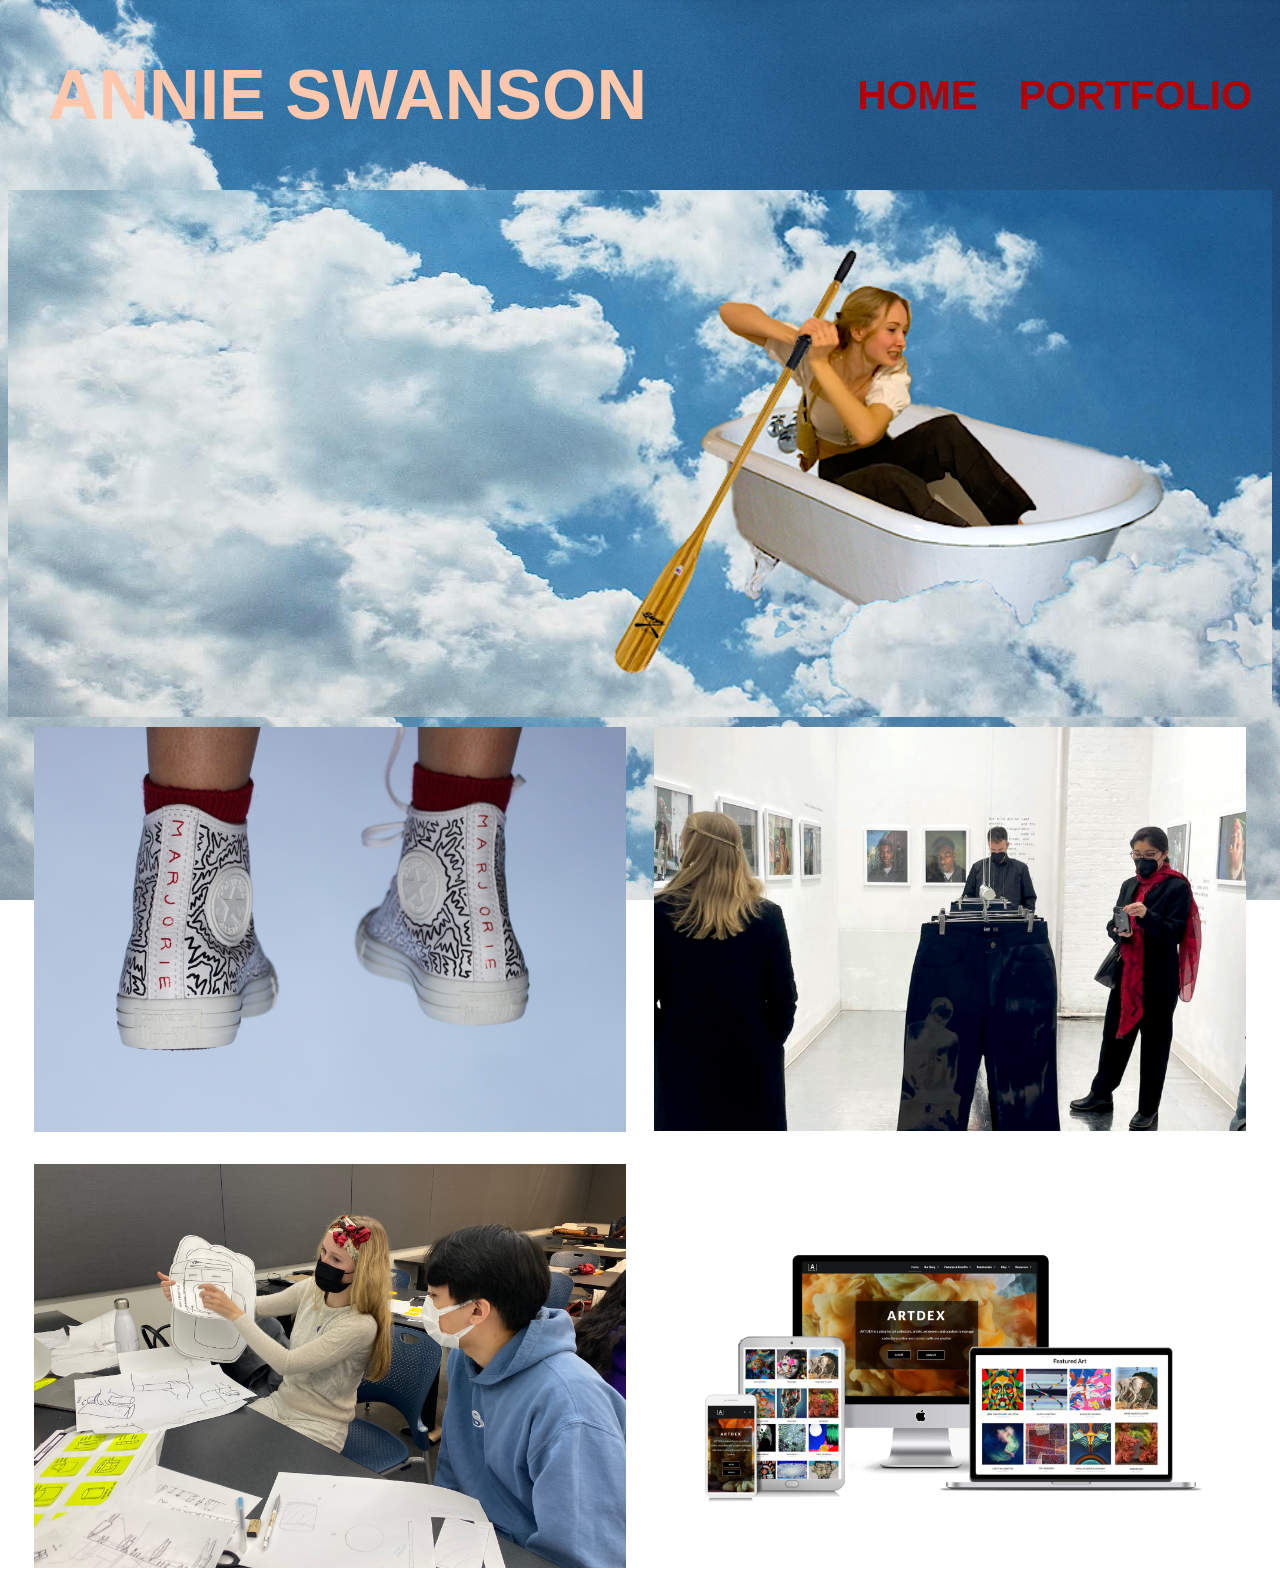
<file: index.html>
<!DOCTYPE html>
<html>
<head>
    
    <link rel="stylesheet" href="final-style.css">
   
    <meta name="viewport" content="width=device-width, initial-scale=1.0">

    <script src="final-script.js"></script>
    
    <style>
        
        @font-face {
           font-family:"DIN Next LT Pro";
        src: url("https://www.fontgoods.com/");}
        
        h1 {font-family:"DIN Next LT Pro", sans-serif;
            font-weight: 2000;
            font-size: 70px;
            line-height: 50px;}
        
        nav {font-family:"DIN Next LT Pro", sans-serif;
        }
        
    </style>
    </head>
 <body>
     
  
    <section>
       
       <h1>
        <ul>
            <li style="display:inline">ANNIE SWANSON</li>
            <nav>
                <li style="display:inline"> <a class="one" href="final-website.html">HOME</a></li>
                <li style="display:inline"> <a class="two" href="portfolio.html">PORTFOLIO</a></li>
            </nav>
        </ul>
       </h1>
        
    </section>
    
    <section>
     
   
    <img src="skybath2.png" alt="Skybath2" width=100%>
    
     
     
    </section>
     
     
     
    <section>
    
<div class="grid-container">
   
    <div class="grid-item">   
        <div class="fullwrap">
        <a target="_blank" href="https://www.banmasneakers.com/">
        <img src="banma.JPG" alt="Banma" width=100%>
        <div class="fullcap">Banma Sneakers creates custom sneakers personalized to each customer. A pair of Banma Sneakers synthesizes an individual’s interests and passions garnered from their detailed, online order form and showcases them on a sick pair of shoes. I am the founder and operator of Banma.<br>
            <div class="myButton">
            Banma
                </div>
        </div>
        </a> 
          </div>    
    </div>
        
    <div class="grid-item">
        <div class="fullwrap">
        <a target="_blank" href="https://headlinegallery.com/">
        <img src="headline.png" alt="Headline" width=100%>
        <div class="fullcap">Headline Gallery is a next-generation, nomadic art gallery operating in NYC. Headline works with artists, patrons, and communities to create projects and spaces that educate, spark introspection, and harness the power of art. I am the creative director of Headline. <br>
            <div class="myButton">
            Headline
                </div>
        </div>
        </a> 
          </div>   
    </div>
    
    <div class="grid-item">
        <div class="fullwrap">
        <a target="_blank" href=design.html>
        <img src="product-design.jpeg" alt="Product Design" width=100%>
        <div class="fullcap">I have recently found a passion for product design. In a human-centered product design studio at NYU’s School of Engineering, I went through the design process while creating products such as a coffee cup, condiment containers, armchairs, and sustainable utensils. I find joy in the process and and I am excited to learn more. <br>
            <div class="myButton">
            Portfolio
                </div>
        </div>
        </a> 
          </div>   
    </div>
    
    <div class="grid-item">
        <div class="fullwrap">
        <a target="_blank" href="https://www.artdex.com/">
        <img src="artdex.png" alt="Artdex" width=100%>
        <div class="fullcap">ARTDEX is an online community for artists, art collectors, curators, and art lovers, to manage their art collections and connect. As an intern at ARTDEX, I created social media content and blog posts, established relationships with emerging artists, wrote artist profiles, provided customer support, and organized the 2021 Art Competition. <br>
            <div class="myButton">
            Artdex
                </div>
        </div>
        </a> 
          </div>   
    </div>
      
</div>
        
        
         
         
         
     
   </section>
     
     
     
     
     
     
     
     
     
     
     
     
     
    </body>
    

</html>
</file>
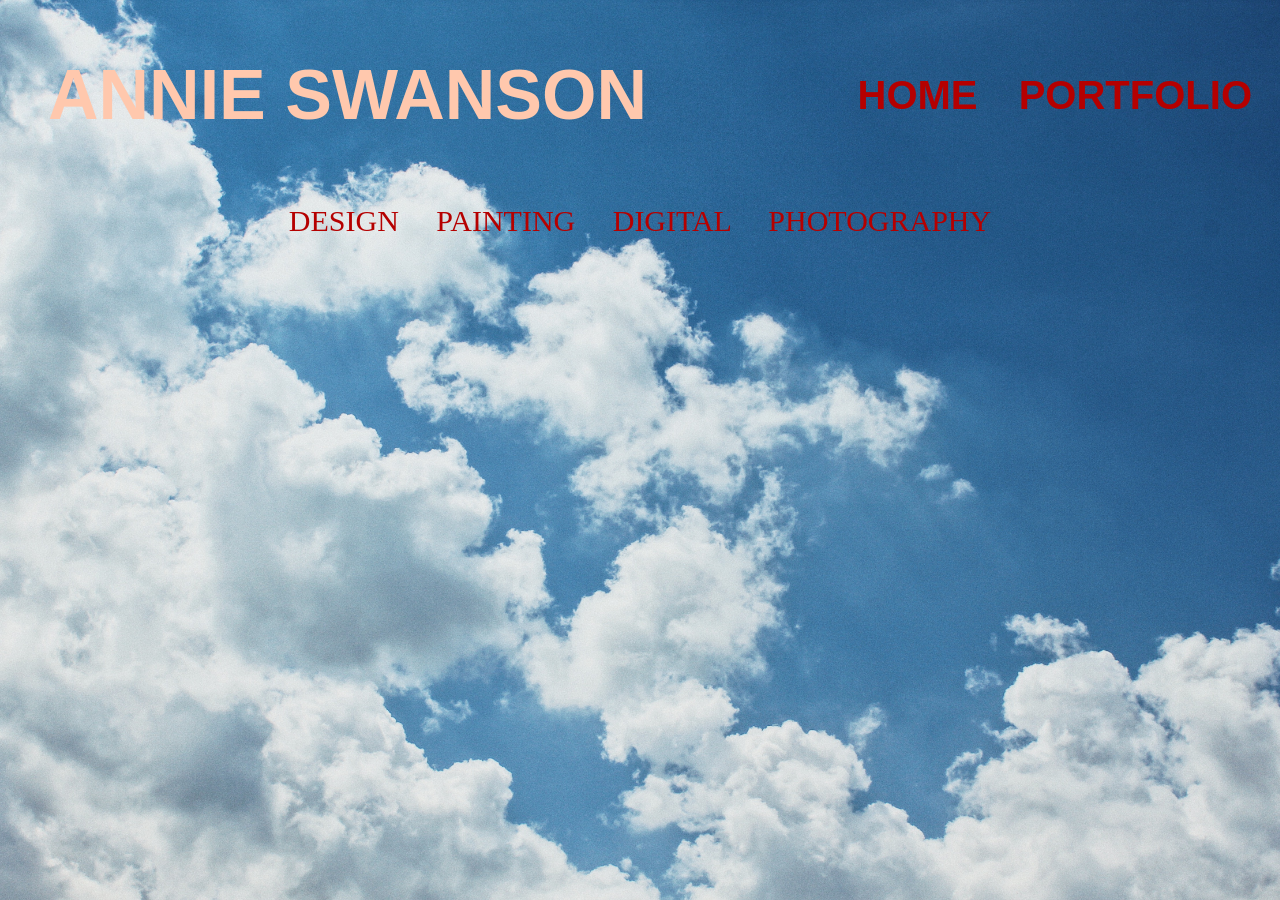
<file: design.html>
<!DOCTYPE html>
<html>
<head>
    
        <link rel="stylesheet" href="final-style.css">
    
        <meta name="viewport" content="width=device-width, initial-scale=1.0">
    
        <script src="final-script.js"></script>
    
    <style>
     <link rel="stylesheet" href="final-style.css">
        
        @font-face {
           font-family:"DIN Next LT Pro";
        src: url("https://www.fontgoods.com/");}
        
        h1 {font-family:"DIN Next LT Pro", sans-serif;
            font-weight: 2000;
            font-size: 70px;
            line-height: 50px;}
        
        nav {font-family:"DIN Next LT Pro", sans-serif;
        }
        
    </style>
    
    
    <section>
       
         <h1>
        <ul>
            <li style="display:inline">ANNIE SWANSON</li>
            <nav>
                 <li style="display:inline"> <a class="one" href="final-website.html">HOME</a></li>
                <li style="display:inline"> <a class="two" href="design.html">PORTFOLIO</a></li>
            </nav>
        </ul>
         </h1>
       
        
    </section>
    
    <section>

   <div class="subnav">
        <div class="center">
        
                <a class="seven" href="design.html">DESIGN</a>
                <a class="four" href="painting.html">PAINTING</a>
                 <a class="five" href="digital.html">DIGITAL</a>
                <a class="six" href="photography.html">PHOTOGRAPHY</a>
                
        
         </div>
        </div>
     
    </section>
</file>
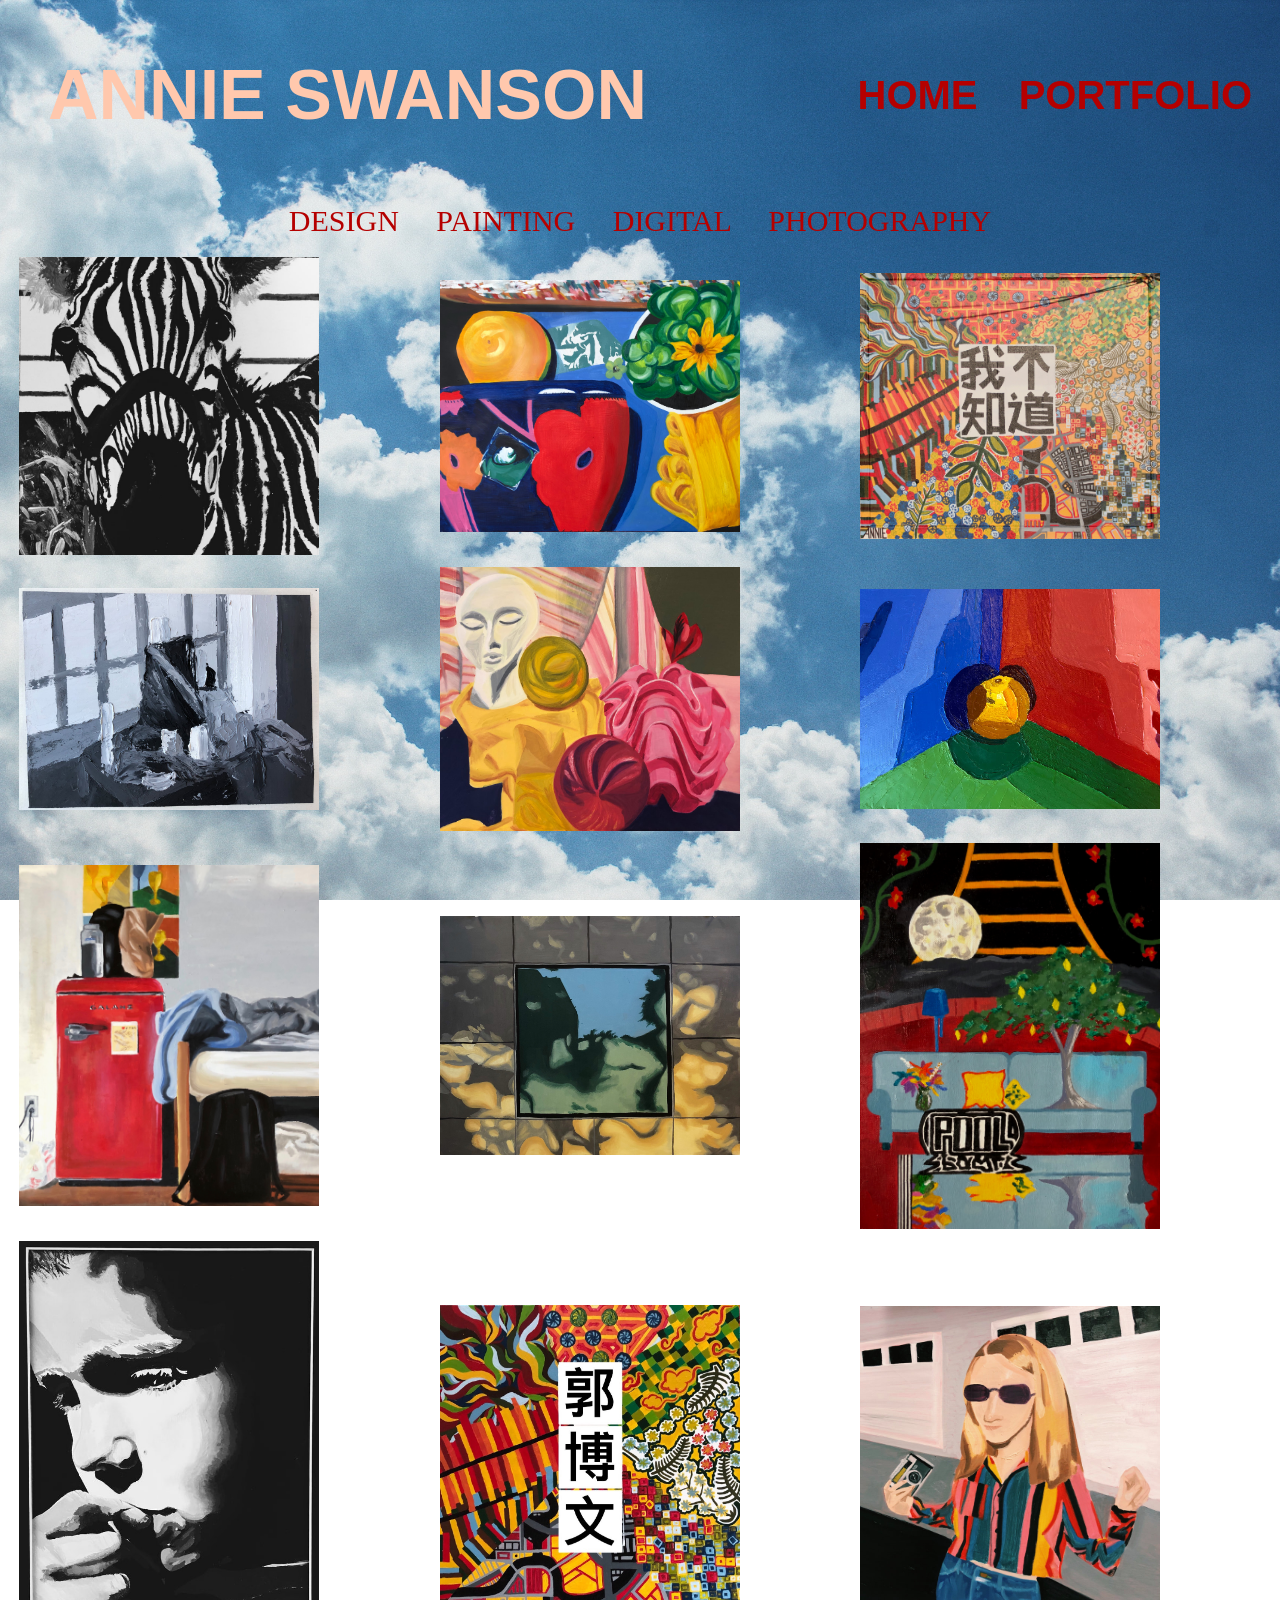
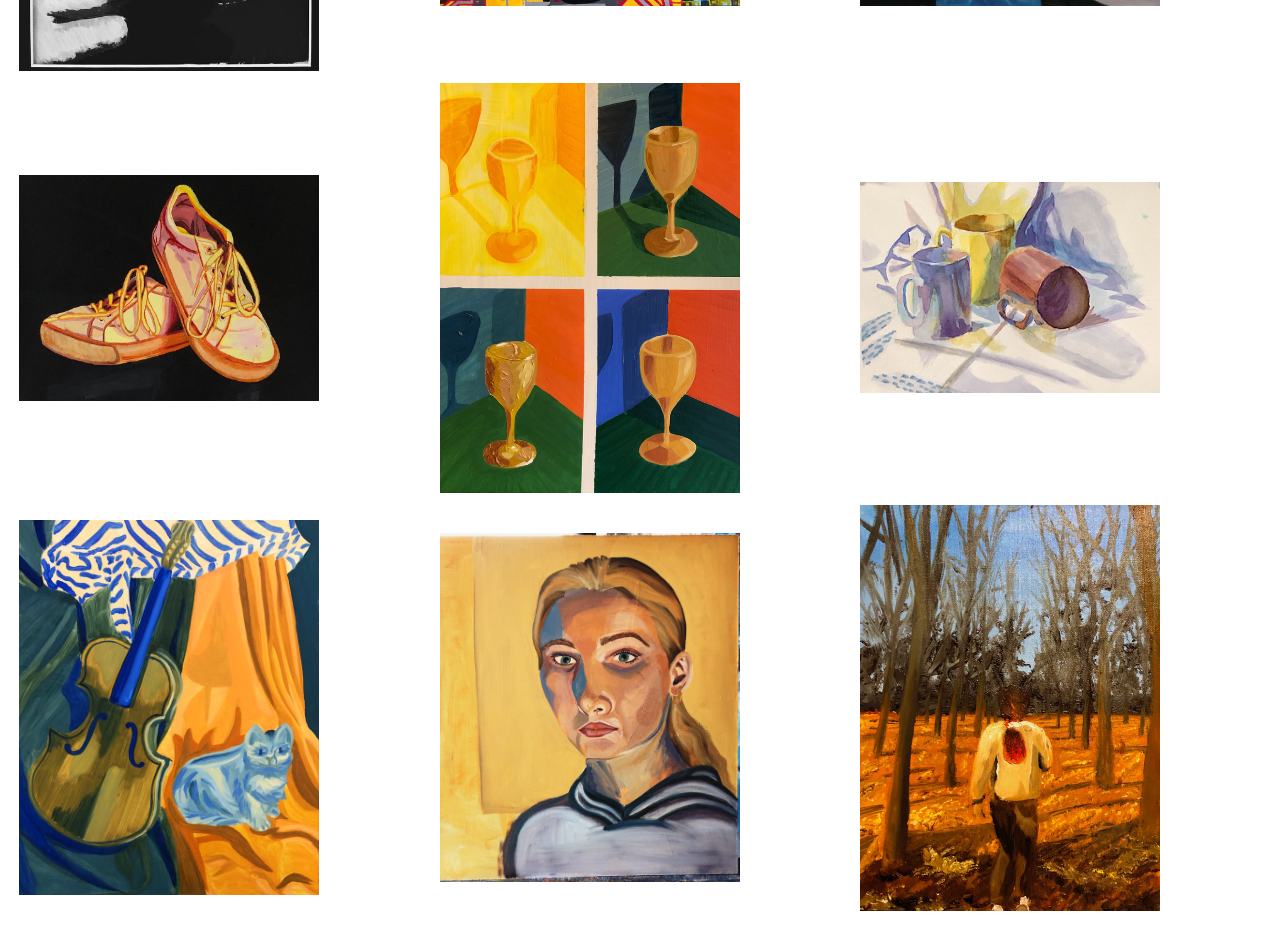
<file: painting.html>
<!DOCTYPE html>
<html>
<head>
    
        <link rel="stylesheet" href="final-style.css">
    
        <meta name="viewport" content="width=device-width, initial-scale=1.0">
    
        <script src="final-script.js"></script>
    
    <style>
     <link rel="stylesheet" href="final-style.css">
        
        @font-face {
           font-family:"DIN Next LT Pro";
        src: url("https://www.fontgoods.com/");}
        
        h1 {font-family:"DIN Next LT Pro", sans-serif;
            font-weight: 2000;
            font-size: 70px;
            line-height: 50px;}
        
        nav {font-family:"DIN Next LT Pro", sans-serif;
        }
        
    </style>
    

    <section>
       
         <h1>
        <ul>
            <li style="display:inline">ANNIE SWANSON</li>
            <nav>
                 <li style="display:inline"> <a class="one" href="final-website.html">HOME</a></li>
                <li style="display:inline"> <a class="two" href="design.html">PORTFOLIO</a></li>
            </nav>
        </ul>
         </h1>
       
        
    </section>
    
    <section>

   <div class="subnav">
        <div class="center">
        
                <a class="seven" href="design.html">DESIGN</a>
                <a class="four" href="painting.html">PAINTING</a>
                 <a class="five" href="digital.html">DIGITAL</a>
                <a class="six" href="photography.html">PHOTOGRAPHY</a>
                
        
         </div>
        </div>
     
    </section>   
    </head>
    
    <section>
    
   <table>
  <tr>
    <td>
      <div class="responsive">
  <a target="_blank" href="zebra.jpeg">
    <img src="zebra.jpeg" alt="Zebra" width=300px>
        </a> </div> 
      </td>
    <td>
      <div class="responsive">
  <a target="_blank" href="stilllife.JPG">
    <img src="stilllife.JPG" alt="Still Life" width=300px>
    </a> </div> 
      </td>
    <td>
      <div class="responsive">
  <a target="_blank" href="mural.jpg">
    <img src="mural.jpg" alt="Mural" width=300px>
    </a> </div> 
      </td>
  </tr>
  <tr>
    <td>
        <div class="responsive">
  <a target="_blank" href="knife.jpeg"> 
    <img src="knife.jpeg" alt="Knife" width=300px>
    </a> </div> 
      </td>
    <td>
        <div class="responsive">
  <a target="_blank" href="still.jpeg">
    <img src="still.jpeg" alt="Still" width=300px>
    </a> </div> 
      </td>
    <td>
      <div class="responsive">
  <a target="_blank" href="orange.jpeg">
    <img src="orange.jpeg" alt="Orange" width=300px>
    </a> </div> 
      </td>
  </tr>
  <tr>
    <td>
      <div class="responsive">
  <a target="_blank" href="dorm.jpg">
    <img src="dorm.jpg" alt="Dorm" width=300px>
    </a> </div>
      </td>
    <td>
      <div class="responsive">
  <a target="_blank" href="shaddows.JPG">
    <img src="shaddows.JPG" alt="Shaddows" width=300px>
    </a> </div>
      </td>
    <td>
      <div class="responsive">
  <a target="_blank" href="pool.jpg">
    <img src="pool.jpg" alt="Pool" width=300px>
    </a> </div> 
      </td>
  </tr>
  <tr>
    <td>
      <div class="responsive">
  <a target="_blank" href="tommy.jpeg">
    <img src="tommy.jpeg" alt="Tommy" width=300px>
    </a> </div> 
      </td>
    <td>
      <div class="responsive">
  <a target="_blank" href="replica.jpeg">
    <img src="replica.jpeg" alt="Replica" width=300px>
    </a> </div> 
      </td>
    <td>
      <div class="responsive">
  <a target="_blank" href="selfie.jpeg">
    <img src="selfie.jpeg" alt="Selfie" width=300px>
    </a> </div> 
      </td>
  </tr>
  <tr>
    <td>
      <div class="responsive">
  <a target="_blank" href="shoes.jpeg">
    <img src="shoes.jpeg" alt="Shoes" width=300px>
    </a> </div>
      </td>
    <td>
      <div class="responsive">
  <a target="_blank" href="cups.jpeg">
    <img src="cups.jpeg" alt="Cups" width=300px>
    </a> </div> 
      </td>
    <td>
      <div class="responsive">
  <a target="_blank" href="mugs.jpeg">
    <img src="mugs.jpeg" alt="Mugs" width=300px>
    </a> </div> 
      </td>
  </tr>
       <tr>
           <td>
           <div class="responsive">
  <a target="_blank" href="violincat.jpeg">
    <img src="violincat.jpeg" alt="Violin Cat" width=300px>
    </a> </div> 
           </td>
           <td>
           <div class="responsive">
  <a target="_blank" href="selfie2.jpeg">
    <img src="selfie2.jpeg" alt="Selfie 2"  width=300px >
    </a> </div> 
           </td>
           <td>
           <div class="responsive">
<a target="_blank" href="mc.jpeg">
    <img src="mc.jpeg" alt="MC" width=300px>
    </a> </div> 
           </td>
       </tr>
</table>
        
    
</section>
    
    
</html>
</file>
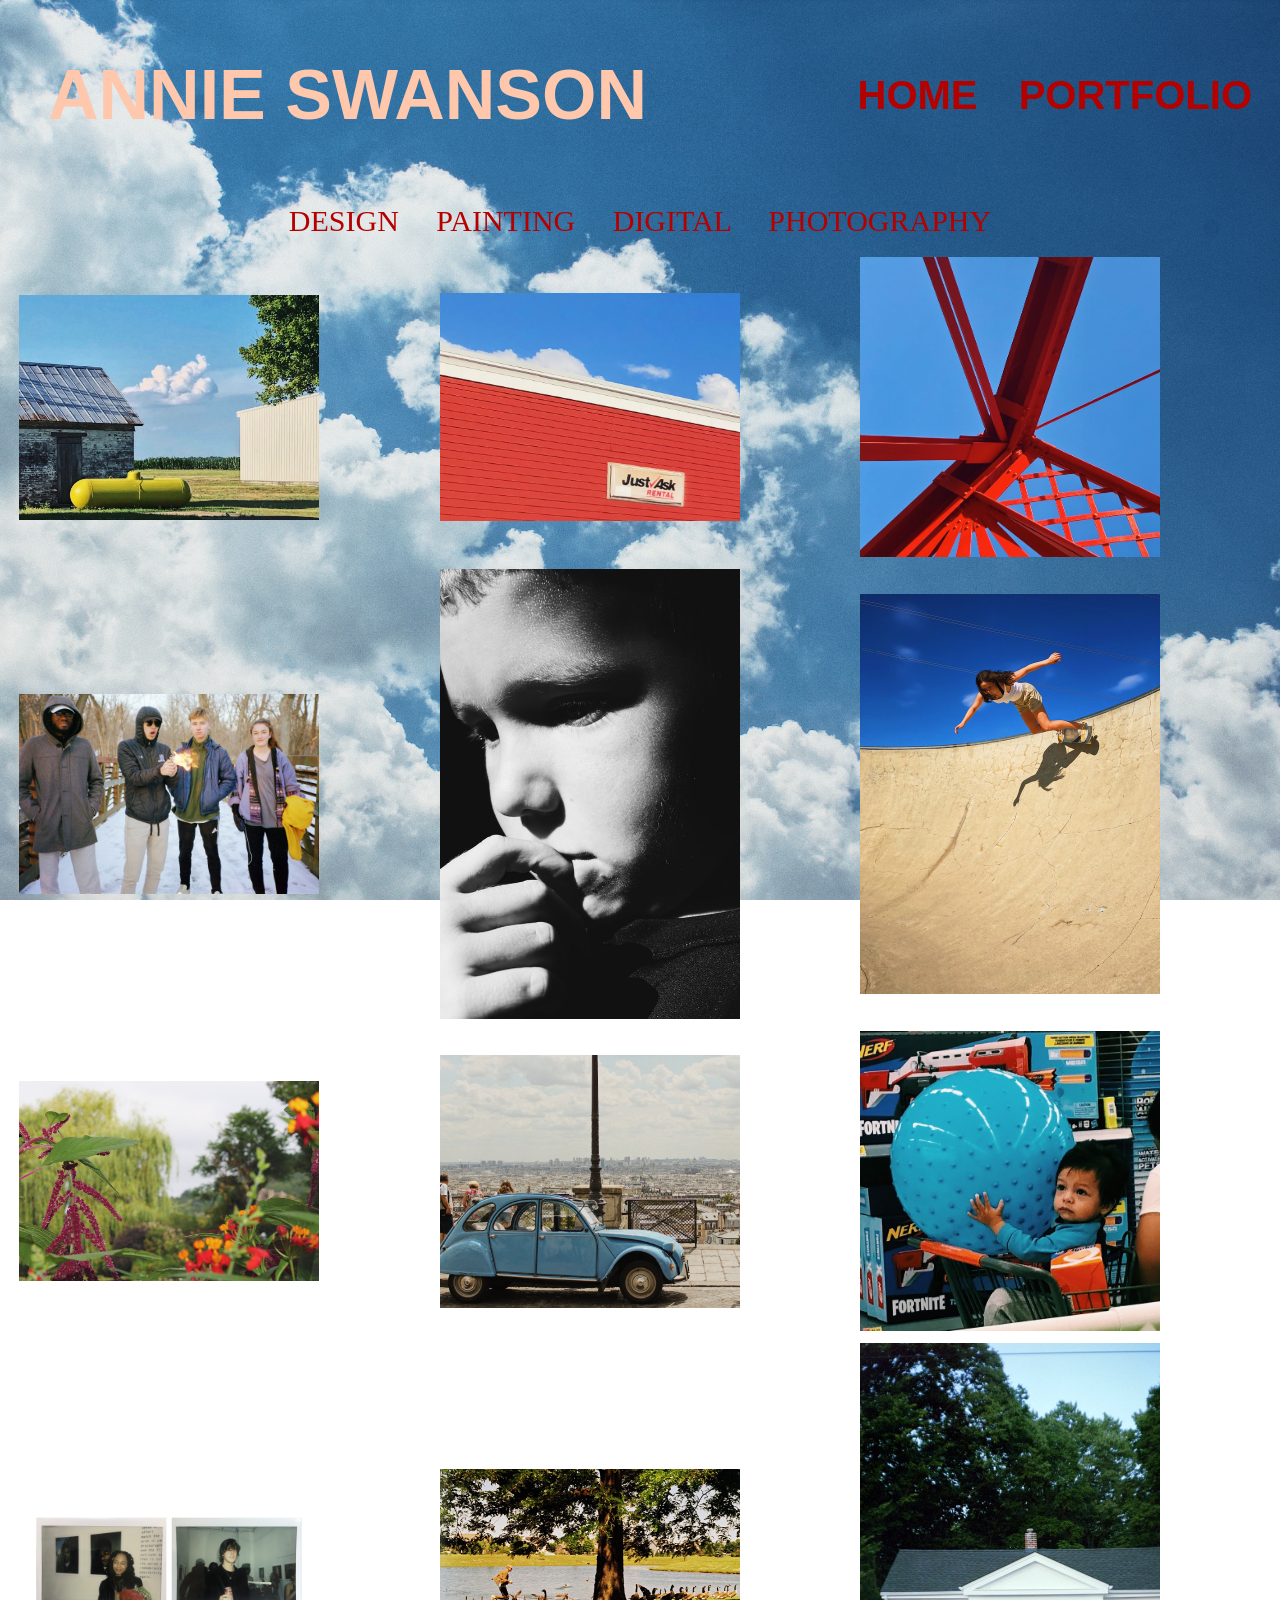
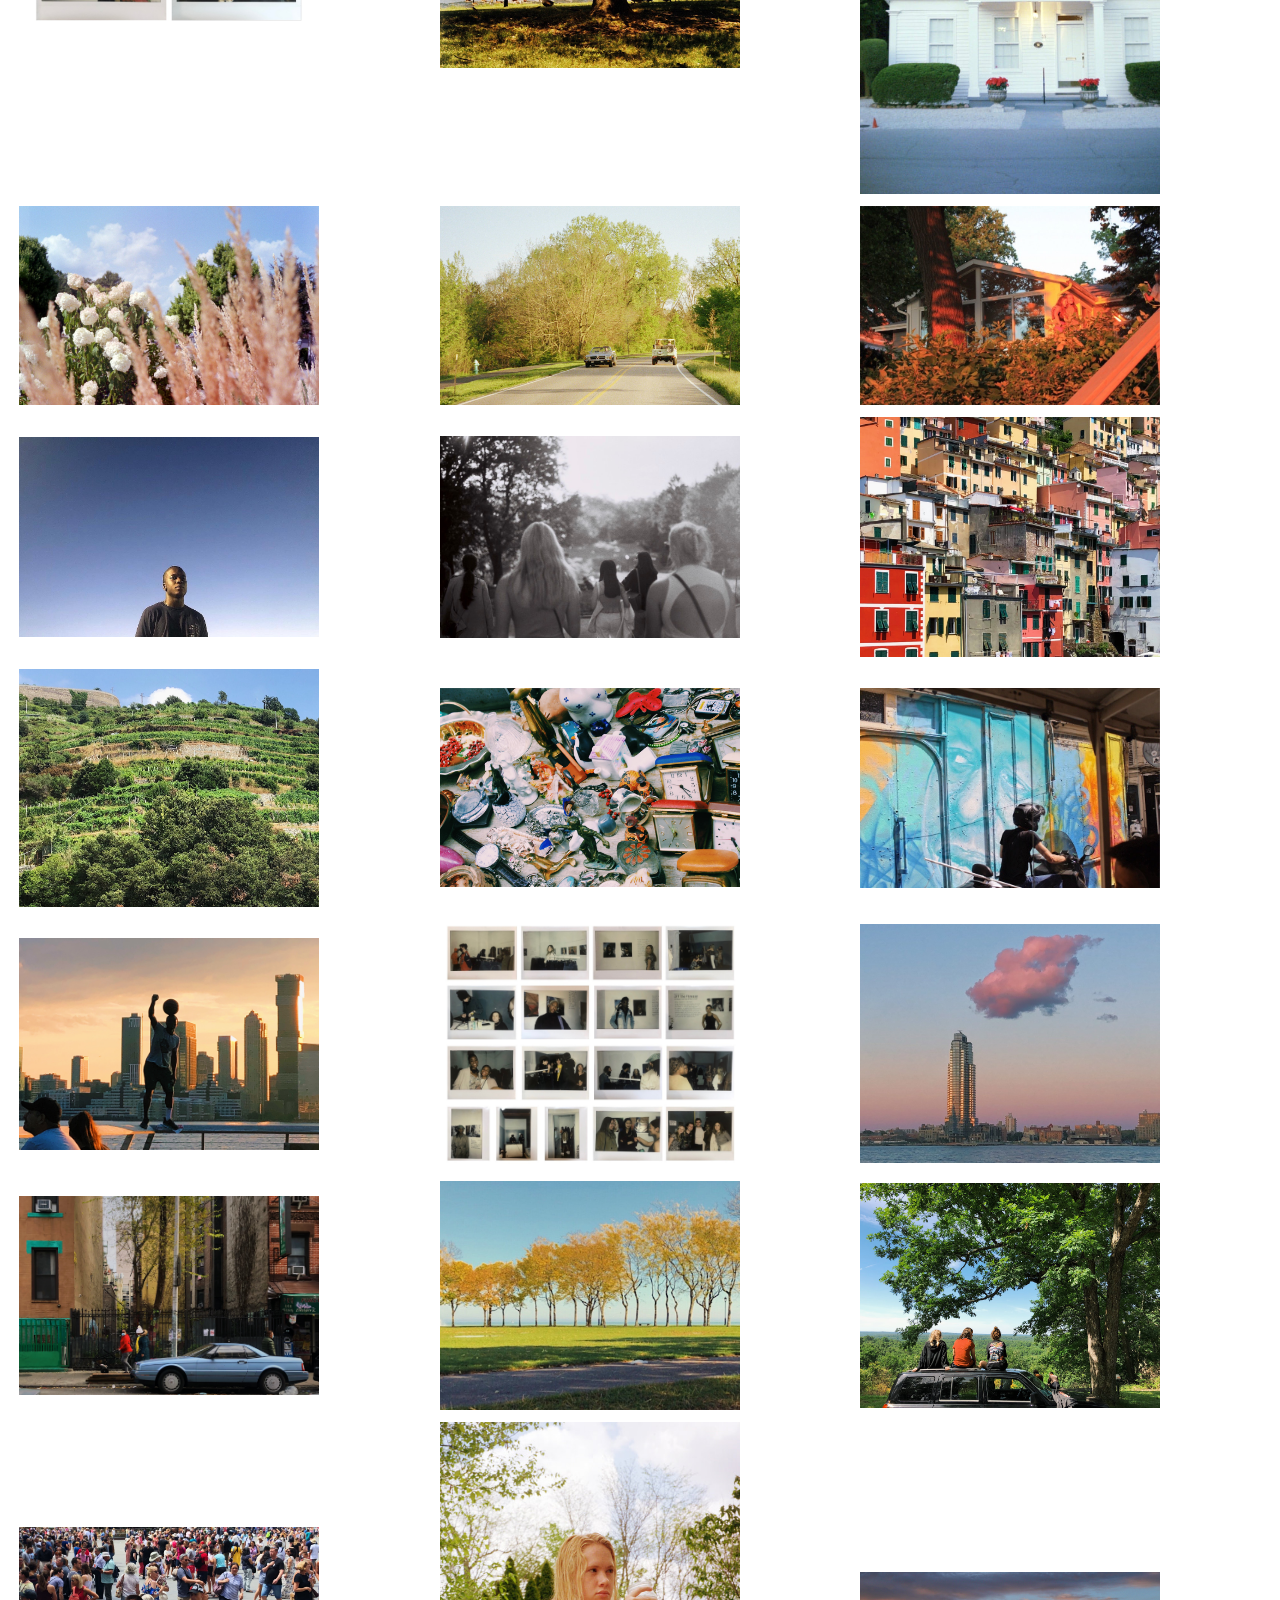
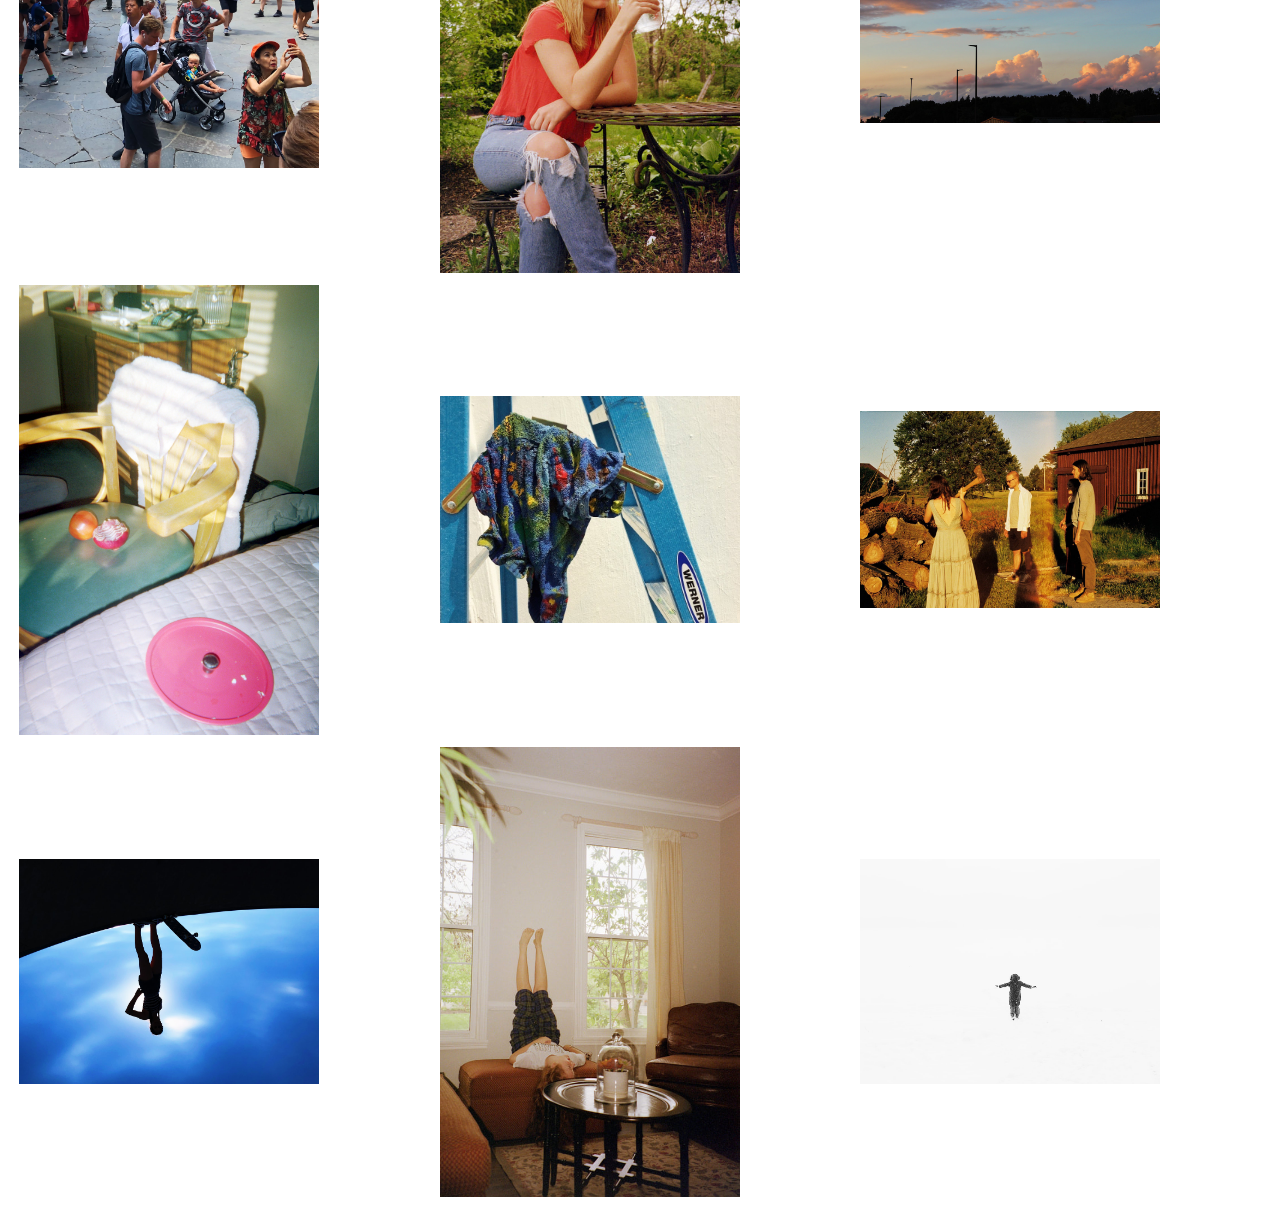
<file: photography.html>
<!DOCTYPE html>
<html>
<head>
    
        <link rel="stylesheet" href="final-style.css">
    
        <meta name="viewport" content="width=device-width, initial-scale=1.0">
    
        <script src="final-script.js"></script>
    
    <style>
     <link rel="stylesheet" href="final-style.css">
        
        @font-face {
           font-family:"DIN Next LT Pro";
        src: url("https://www.fontgoods.com/");}
        
        h1 {font-family:"DIN Next LT Pro", sans-serif;
            font-weight: 2000;
            font-size: 70px;
            line-height: 50px;}
        
        nav {font-family:"DIN Next LT Pro", sans-serif;
        }
        
    </style>
    
    
    <section>
       
         <h1>
        <ul>
            <li style="display:inline">ANNIE SWANSON</li>
            <nav>
                 <li style="display:inline"> <a class="one" href="final-website.html">HOME</a></li>
                <li style="display:inline"> <a class="two" href="design.html">PORTFOLIO</a></li>
            </nav>
        </ul>
         </h1>
       
        
    </section>
    
    <section>

   <div class="subnav">
        <div class="center">
        
                <a class="seven" href="design.html">DESIGN</a>
                <a class="four" href="painting.html">PAINTING</a>
                 <a class="five" href="digital.html">DIGITAL</a>
                <a class="six" href="photography.html">PHOTOGRAPHY</a>
                
        
         </div>
        </div>
     
    </section>    
    
    </head>
    
      <section>
    
   <table>
  <tr>
    <td>
      <div class="responsive">
  <a target="_blank" href="indiana.jpg">
    <img src="indiana.jpg" alt="Indiana" width=300px>
        </a> </div> 
      </td>
    <td>
      <div class="responsive">
  <a target="_blank" href="ask.jpeg">
    <img src="ask.jpeg" alt="Ask" width=300px>
    </a> </div> 
      </td>
    <td>
      <div class="responsive">
  <a target="_blank" href="bridge.jpg">
    <img src="bridge.jpg" alt="Bridge" width=300px>
    </a> </div> 
      </td>
  </tr>
  <tr>
    <td>
        <div class="responsive">
  <a target="_blank" href="friends.jpg"> 
    <img src="friends.jpg" alt="Friends" width=300px>
    </a> </div> 
      </td>
    <td>
        <div class="responsive">
  <a target="_blank" href="tom.jpeg">
    <img src="tom.jpeg" alt="Tom" width=300px>
    </a> </div> 
      </td>
    <td>
      <div class="responsive">
  <a target="_blank" href="caitlin.jpeg">
    <img src="caitlin.jpeg" alt="Caitlin" width=300px>
    </a> </div> 
      </td>
  </tr>
  <tr>
    <td>
      <div class="responsive">
  <a target="_blank" href="garden.jpeg">
    <img src="garden.jpeg" alt="Garden" width=300px>
    </a> </div>
      </td>
    <td>
      <div class="responsive">
  <a target="_blank" href="car.jpeg">
    <img src="car.jpeg" alt="Car" width=300px>
    </a> </div>
      </td>
    <td>
      <div class="responsive">
  <a target="_blank" href="baby.jpg">
    <img src="baby.jpg" alt="Baby" width=300px>
    </a> </div> 
      </td>
  </tr>
  <tr>
    <td>
      <div class="responsive">
  <a target="_blank" href="artists.jpeg">
    <img src="artists.jpeg" alt="Artists" width=300px>
    </a> </div> 
      </td>
    <td>
      <div class="responsive">
  <a target="_blank" href="simon.jpeg">
    <img src="simon.jpeg" alt="Simon" width=300px>
    </a> </div> 
      </td>
    <td>
      <div class="responsive">
  <a target="_blank" href="house.jpeg">
    <img src="house.jpeg" alt="House" width=300px>
    </a> </div> 
      </td>
  </tr>
  <tr>
    <td>
      <div class="responsive">
  <a target="_blank" href="wheat.jpeg">
    <img src="wheat.jpeg" alt="Wheat" width=300px>
    </a> </div>
      </td>
    <td>
      <div class="responsive">
  <a target="_blank" href="cars.jpeg">
    <img src="cars.jpeg" alt="Cars" width=300px>
    </a> </div> 
      </td>
    <td>
      <div class="responsive">
  <a target="_blank" href="colors.jpeg">
    <img src="colors.jpeg" alt="Colors" width=300px>
    </a> </div> 
      </td>
  </tr>
       <tr>
           <td>
           <div class="responsive">
  <a target="_blank" href="edem.jpeg">
    <img src="edem.jpeg" alt="Edem" width=300px>
    </a> </div> 
           </td>
           <td>
           <div class="responsive">
  <a target="_blank" href="park.jpg">
    <img src="park.jpg" alt="Park"  width=300px >
    </a> </div> 
           </td>
           <td>
           <div class="responsive">
<a target="_blank" href="houses.jpeg">
    <img src="houses.jpeg" alt="Houses" width=300px>
    </a> </div> 
           </td>
       </tr>
          <tr>
           <td>
           <div class="responsive">
  <a target="_blank" href="terrace.jpeg">
    <img src="terrace.jpeg" alt="Terrace" width=300px>
    </a> </div> 
           </td>
           <td>
           <div class="responsive">
  <a target="_blank" href="stuff.jpeg">
    <img src="stuff.jpeg" alt="Stuff"  width=300px >
    </a> </div> 
           </td>
           <td>
           <div class="responsive">
<a target="_blank" href="moto.jpeg">
    <img src="moto.jpeg" alt="Moto" width=300px>
    </a> </div> 
           </td>
       </tr>
          <tr>
           <td>
           <div class="responsive">
  <a target="_blank" href="fist.jpg">
    <img src="fist.jpg" alt="Fist" width=300px>
    </a> </div> 
           </td>
           <td>
           <div class="responsive">
  <a target="_blank" href="show.jpg">
    <img src="show.jpg" alt="Show"  width=300px >
    </a> </div> 
           </td>
           <td>
           <div class="responsive">
<a target="_blank" href="pink.jpg">
    <img src="pink.jpg" alt="Pink" width=300px>
    </a> </div> 
           </td>
       </tr>
          <tr>
           <td>
           <div class="responsive">
  <a target="_blank" href="car.jpg">
    <img src="car.jpg" alt="Car" width=300px>
    </a> </div> 
           </td>
           <td>
           <div class="responsive">
  <a target="_blank" href="lakeshore.jpeg">
    <img src="lakeshore.jpeg" alt="Lakeshore"  width=300px >
    </a> </div> 
           </td>
           <td>
           <div class="responsive">
<a target="_blank" href="tree.jpeg">
    <img src="tree.jpeg" alt="Tree" width=300px>
    </a> </div> 
           </td>
       </tr>
          <tr>
           <td>
           <div class="responsive">
  <a target="_blank" href="tourists.jpeg">
    <img src="tourists.jpeg" alt="Tourists" width=300px>
    </a> </div> 
           </td>
           <td>
           <div class="responsive">
  <a target="_blank" href="jane.jpeg">
    <img src="jane.jpeg" alt="Jane"  width=300px >
    </a> </div> 
           </td>
           <td>
           <div class="responsive">
<a target="_blank" href="interactive.jpeg">
    <img src="interactive.jpeg" alt="Interactive" width=300px>
    </a> </div> 
           </td>
       </tr>
          <tr>
           <td>
           <div class="responsive">
  <a target="_blank" href="onion.jpg">
    <img src="onion.jpg" alt="Onion" width=300px>
    </a> </div> 
           </td>
           <td>
           <div class="responsive">
  <a target="_blank" href="rag.jpeg">
    <img src="rag.jpeg" alt="Rag"  width=300px >
    </a> </div> 
           </td>
           <td>
           <div class="responsive">
<a target="_blank" href="chop.jpeg">
    <img src="chop.jpeg" alt="Chop" width=300px>
    </a> </div> 
           </td>
       </tr>
          <tr>
           <td>
           <div class="responsive">
  <a target="_blank" href="silhouette.jpeg">
    <img src="silhouette.jpeg" alt="Silhouette" width=300px>
    </a> </div> 
           </td>
           <td>
           <div class="responsive">
  <a target="_blank" href="quarentine.jpeg">
    <img src="quarentine.jpeg" alt="Quarentine"  width=300px >
    </a> </div> 
           </td>
           <td>
           <div class="responsive">
<a target="_blank" href="empty.jpeg">
    <img src="empty.jpeg" alt="Empty" width=300px>
    </a> </div> 
           </td>
       </tr>
</table>
        
    
</section>
    
    
    
</html>
</file>
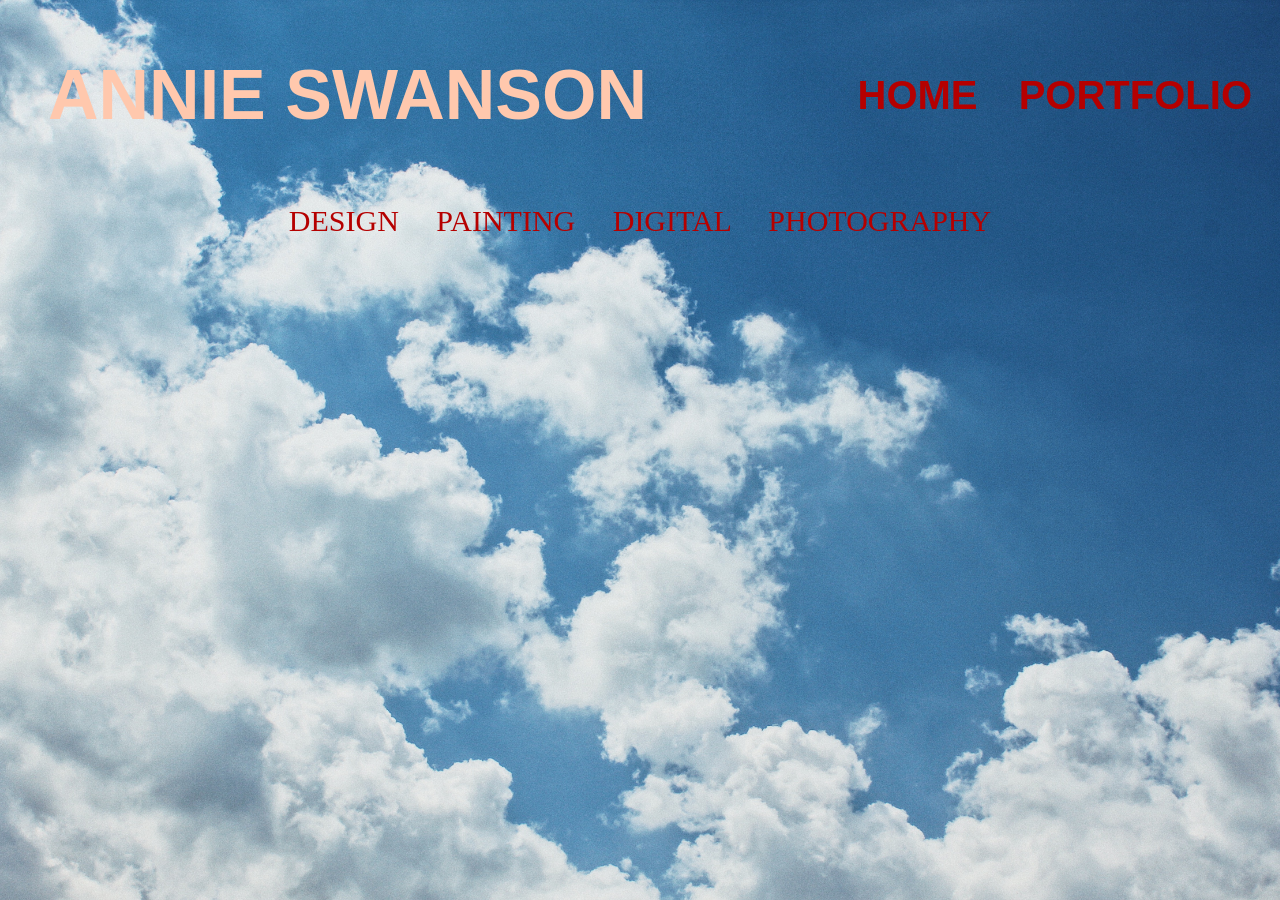
<file: portfolio.html>
<!DOCTYPE html>
<html>
<head>
    
        <link rel="stylesheet" href="final-style.css">
    
        <meta name="viewport" content="width=device-width, initial-scale=1.0">
    
        <script src="final-script.js"></script>
    
    <style>
     <link rel="stylesheet" href="final-style.css">
        
        @font-face {
           font-family:"DIN Next LT Pro";
        src: url("https://www.fontgoods.com/");}
        
        h1 {font-family:"DIN Next LT Pro", sans-serif;
            font-weight: 2000;
            font-size: 70px;
            line-height: 50px;}
        
        nav {font-family:"DIN Next LT Pro", sans-serif;
        }
        
    </style>
    
    
    
     <section>
       
         <h1>
        <ul>
            <li style="display:inline">ANNIE SWANSON</li>
            <nav>
                 <li style="display:inline"> <a class="one" href="final-website.html">HOME</a></li>
                <li style="display:inline"> <a class="two" href="portfolio.html">PORTFOLIO</a></li>
            </nav>
        </ul>
         </h1>
       
        
    </section>
    
    <section>

   <div class="subnav">
        <div class="center">
        
                <a class="seven" href="design.html">DESIGN</a>
                <a class="four" href="portfolio.html">PAINTING</a>
                 <a class="five" href="digital.html">DIGITAL</a>
                <a class="six" href="photography.html">PHOTOGRAPHY</a>
                
        
         </div>
        </div>
     
    </section>
    
    </head>
    
    
    </html>
</file>
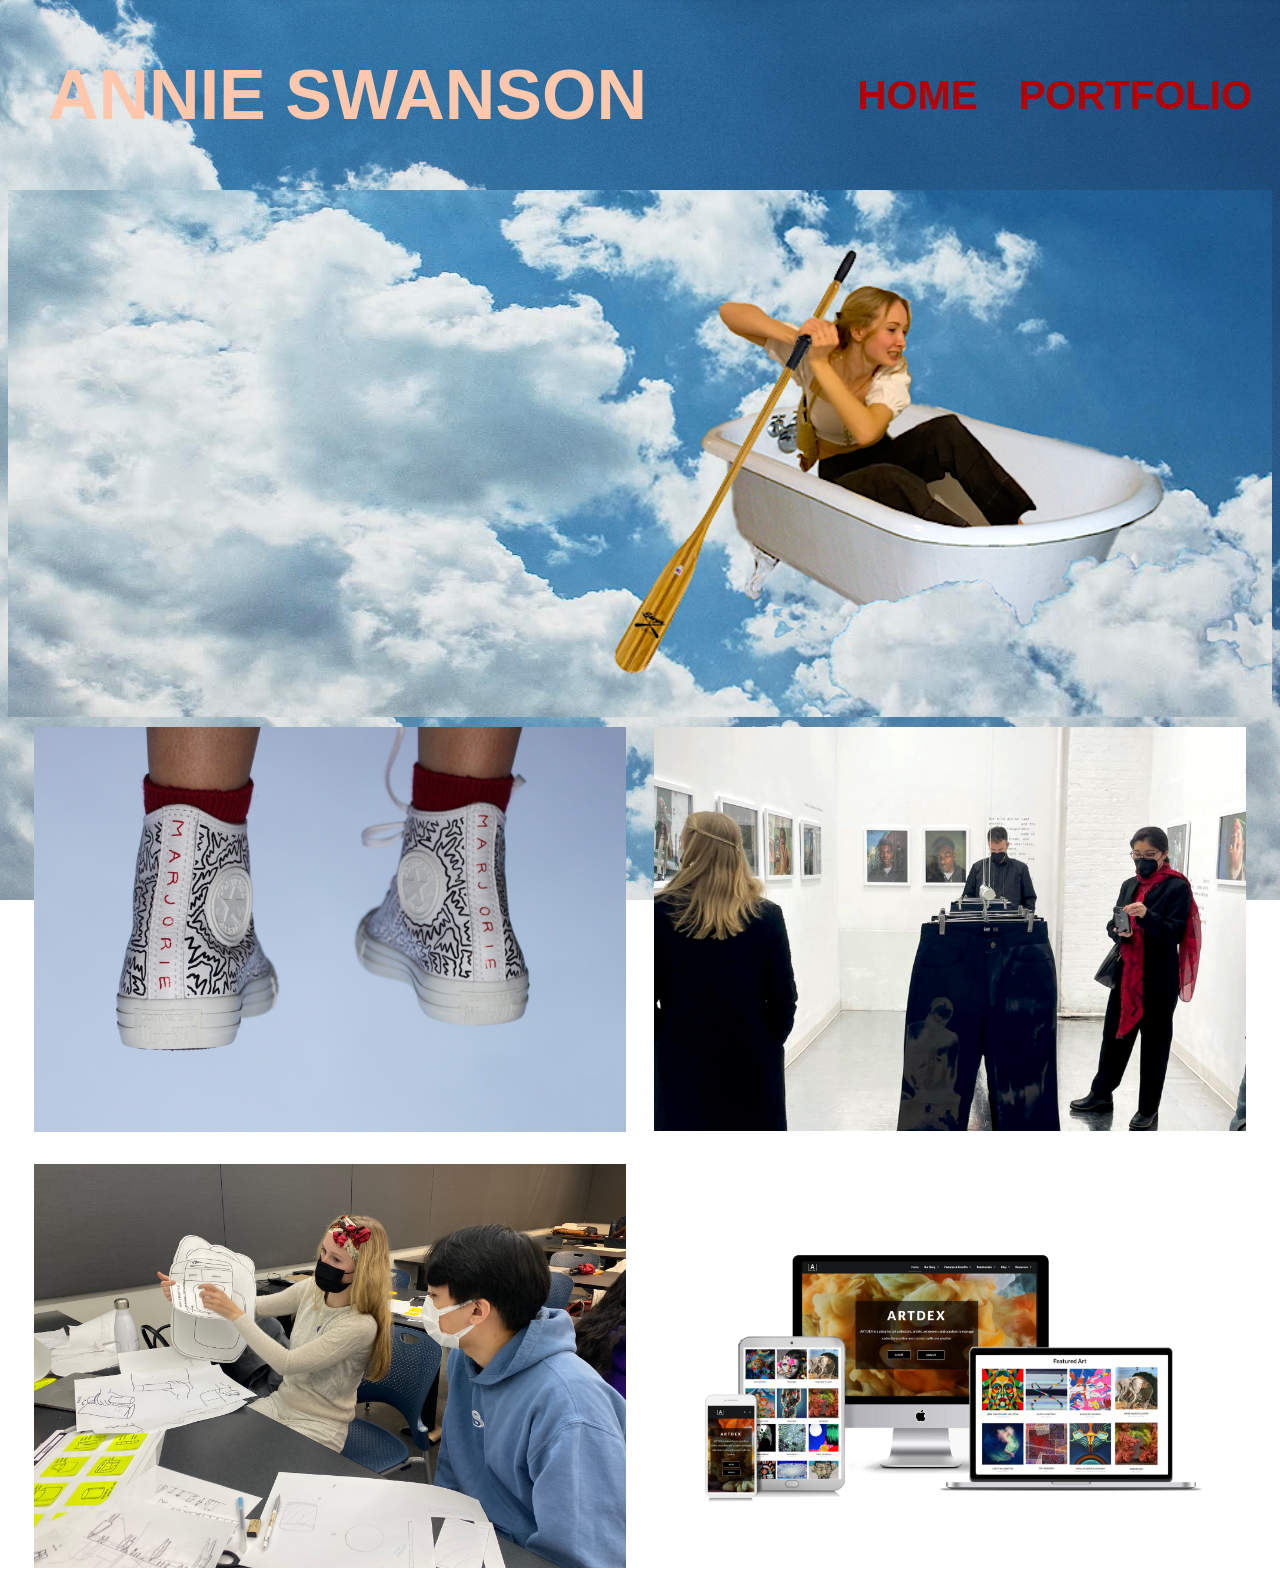
<file: final-website/final-website.html>
<!DOCTYPE html>
<html>
<head>
    
    <link rel="stylesheet" href="final-style.css">
   
    <meta name="viewport" content="width=device-width, initial-scale=1.0">

    <script src="final-script.js"></script>
    
    <style>
        
        @font-face {
           font-family:"DIN Next LT Pro";
        src: url("https://www.fontgoods.com/");}
        
        h1 {font-family:"DIN Next LT Pro", sans-serif;
            font-weight: 2000;
            font-size: 70px;
            line-height: 50px;}
        
        nav {font-family:"DIN Next LT Pro", sans-serif;
        }
        
    </style>
    </head>
 <body>
     
  
    <section>
       
       <h1>
        <ul>
            <li style="display:inline">ANNIE SWANSON</li>
            <nav>
                <li style="display:inline"> <a class="one" href="final-website.html">HOME</a></li>
                <li style="display:inline"> <a class="two" href="portfolio.html">PORTFOLIO</a></li>
            </nav>
        </ul>
       </h1>
        
    </section>
    
    <section>
     
   
    <img src="skybath2.png" alt="Skybath2" width=100%>
    
     
     
    </section>
     
     
     
    <section>
    
<div class="grid-container">
   
    <div class="grid-item">   
        <div class="fullwrap">
        <a target="_blank" href="https://www.banmasneakers.com/">
        <img src="banma.JPG" alt="Banma" width=100%>
        <div class="fullcap">Banma Sneakers creates custom sneakers personalized to each customer. A pair of Banma Sneakers synthesizes an individual’s interests and passions garnered from their detailed, online order form and showcases them on a sick pair of shoes. I am the founder and operator of Banma.<br>
            <div class="myButton">
            Banma
                </div>
        </div>
        </a> 
          </div>    
    </div>
        
    <div class="grid-item">
        <div class="fullwrap">
        <a target="_blank" href="https://headlinegallery.com/">
        <img src="headline.png" alt="Headline" width=100%>
        <div class="fullcap">Headline Gallery is a next-generation, nomadic art gallery operating in NYC. Headline works with artists, patrons, and communities to create projects and spaces that educate, spark introspection, and harness the power of art. I am the creative director of Headline. <br>
            <div class="myButton">
            Headline
                </div>
        </div>
        </a> 
          </div>   
    </div>
    
    <div class="grid-item">
        <div class="fullwrap">
        <a target="_blank" href=design.html>
        <img src="product-design.jpeg" alt="Product Design" width=100%>
        <div class="fullcap">I have recently found a passion for product design. In a human-centered product design studio at NYU’s School of Engineering, I went through the design process while creating products such as a coffee cup, condiment containers, armchairs, and sustainable utensils. I find joy in the process and and I am excited to learn more. <br>
            <div class="myButton">
            Portfolio
                </div>
        </div>
        </a> 
          </div>   
    </div>
    
    <div class="grid-item">
        <div class="fullwrap">
        <a target="_blank" href="https://www.artdex.com/">
        <img src="artdex.png" alt="Artdex" width=100%>
        <div class="fullcap">ARTDEX is an online community for artists, art collectors, curators, and art lovers, to manage their art collections and connect. As an intern at ARTDEX, I created social media content and blog posts, established relationships with emerging artists, wrote artist profiles, provided customer support, and organized the 2021 Art Competition. <br>
            <div class="myButton">
            Artdex
                </div>
        </div>
        </a> 
          </div>   
    </div>
      
</div>
        
        
         
         
         
     
   </section>
     
     
     
     
     
     
     
     
     
     
     
     
     
    </body>
    

</html>
</file>
<file: final-style.css>
html
    {
    background-image:url("clouds.jpg");
    background-repeat:no-repeat;
    background-attachment:fixed;
    background-size:cover;
    }

head
    {  
    font-family:Arial; 
    }

body{
    background: white;
    font-family:Arial;
    background-image:url("clouds.jpg");
    background-repeat:no-repeat;
    background-attachment:fixed;
    background-size:cover;
}

h1{
    font-size:30px;
    color: #FFC8AD;
    text-align:left;
}




h2{
    font-family:Arial;
    font-size:18px;
}

nav{
    font-family:Arial;
    text-align:center;
    float:right;
    font-size:40px;
    padding-right:20px;
    word-spacing:30px;
}

.subnav{
    font-family:Arial;
    text-align:center;
    float:center;
    margin:auto;
    width:100%;
    font-size:30px;
    word-spacing:30px;
    font-family: "DIN Next LT Pro";
}


p1{
    font-family:Arial;
    font-size:16px;
}

div{
    border:2px solid transparent;
}

.myButton {
	background-color:white;
	border-radius:0px;
	display:inline-block;
	cursor:pointer;
	color:#FFC8AD;
	font-family:Monaco;
	font-size:20px;
	padding:20px 20px;
    margin-top:20px;
    text-align: center;
	text-decoration:none;
}
.myButton:hover {
	background-color:#b50000;
}
.myButton:active {
	position:relative;
	top:1px;
}

.center {
  margin: auto;
  width: 100%;
    text-align: center;
  padding: 10px;
}

a.one:link {color:#b50000;text-decoration:none;}
a.one:visited {color:#b50000;text-decoration:none;}
a.one:hover {text-decoration:none; color:#FFC8AD}

a.two:link {color:#b50000;text-decoration:none;}
a.two:visited {color:#b50000;text-decoration:none;}
a.two:hover {text-decoration:none; color:#FFC8AD}

a.three:link {color:#b50000;text-decoration:none;}
a.three:visited {color:#b50000;text-decoration:none;}
a.three:hover {text-decoration:none; color:#FFC8AD}

a.four:link {color:#b50000;text-decoration:none;}
a.four:visited {color:#b50000;text-decoration:none;}
a.four:hover {text-decoration:none; color:#FFC8AD}

a.five:link {color:#b50000;text-decoration:none;}
a.five:visited {color:#b50000;text-decoration:none;}
a.five:hover {text-decoration:none; color:#FFC8AD}

a.six:link {color:#b50000;text-decoration:none;}
a.six:visited {color:#b50000;text-decoration:none;}
a.six:hover {text-decoration:none; color:#FFC8AD} 

a.seven:link {color:#b50000;text-decoration:none;}
a.seven:visited {color:#b50000;text-decoration:none;}
a.seven:hover {text-decoration:none; color:#FFC8AD} 

.container {
    margin:auto auto;
    width:90%;
}

main{
    display: grid;
    grid: repeat(4,250px) / repeat(2,1fr);
    gap: 5rem;
    font-family:Arial;
}

item1{grid-area: 1/1/2/2;height: 100%;}

item2{grid-area: 1/2/2/3;height: 100%;}

item3{grid-area: 2/1/3/2;height: 100%;}

item4{grid-area: 2/2/3/3;height: 100%;}

item5{grid-area: 3/1/4/2;height: 100%;}

item6{grid-area: 3/2/4/3;height: 100%;}

item7{grid-area: 4/1/5/2;height: 100%;}

item8{grid-area: 4/2/5/3;height: 100%;}


@media only screen and (max-width:850px) {main{display: grid; grid: repeat(8,250px) / repeat(1,1fr); gap: 5rem; font-family:Arial;}}



div.content {max-width:100%}



* {
  box-sizing: border-box;
}

.responsive {
  padding: 0 6px;
  float: left;
  width: 24.99999%;
}

@media only screen and (max-width: 700px) {
  .responsive {
    width: 49.99999%;
    margin: 6px 0;
  }
}

@media only screen and (max-width: 500px) {
  .responsive {
    width: 100%;
  }
}


table, th, td {
  border: 1px transparent;
}

table {
  width: 100%;
}

.fullwrap {
    position: relative;
    max-width:auto;
    max-height:auto;
}

.fullwrap img {
    box-sizing:border-box;
    border: transparent;
    width:100%;
    height: 100%;
}

.fullcap {
    box-sizing: border-box;
    border: transparent;
    width: 100%;
    height: 99%;
    
    position: absolute;
    top: 0; left: 0;
    text-align: center;
    padding-top: 20%;
        
    background-color: rgba(0,0,0,0.3);
    color:white;
    padding-left:10px;
    padding-right:10px;
    font-family: monaco; 
}

.fullcap{
    visibility: none; opacity: 0;
    transition: opacity 0.3s;
}

.fullwrap:hover .fullcap {
    visibility: visible; opacity: 1;
}

.grid-container {
    display: grid;
    grid-template-columns: auto auto;
    padding: none;
    column-gap:20px;
    grid-row-gap: 20px;
    grid-gap:20px;
    margin-left: 20px;
    margin-right: 20px;
    
}
</file>
<file: final-website/final-style.css>
html
    {
    background-image:url("clouds.jpg");
    background-repeat:no-repeat;
    background-attachment:fixed;
    background-size:cover;
    }

head
    {  
    font-family:Arial; 
    }

body{
    background: white;
    font-family:Arial;
    background-image:url("clouds.jpg");
    background-repeat:no-repeat;
    background-attachment:fixed;
    background-size:cover;
}

h1{
    font-size:30px;
    color: #FFC8AD;
    text-align:left;
}




h2{
    font-family:Arial;
    font-size:18px;
}

nav{
    font-family:Arial;
    text-align:center;
    float:right;
    font-size:40px;
    padding-right:20px;
    word-spacing:30px;
}

.subnav{
    font-family:Arial;
    text-align:center;
    float:center;
    margin:auto;
    width:100%;
    font-size:30px;
    word-spacing:30px;
    font-family: "DIN Next LT Pro";
}


p1{
    font-family:Arial;
    font-size:16px;
}

div{
    border:2px solid transparent;
}

.myButton {
	background-color:white;
	border-radius:0px;
	display:inline-block;
	cursor:pointer;
	color:#FFC8AD;
	font-family:Monaco;
	font-size:20px;
	padding:20px 20px;
    margin-top:20px;
    text-align: center;
	text-decoration:none;
}
.myButton:hover {
	background-color:#b50000;
}
.myButton:active {
	position:relative;
	top:1px;
}

.center {
  margin: auto;
  width: 100%;
    text-align: center;
  padding: 10px;
}

a.one:link {color:#b50000;text-decoration:none;}
a.one:visited {color:#b50000;text-decoration:none;}
a.one:hover {text-decoration:none; color:#FFC8AD}

a.two:link {color:#b50000;text-decoration:none;}
a.two:visited {color:#b50000;text-decoration:none;}
a.two:hover {text-decoration:none; color:#FFC8AD}

a.three:link {color:#b50000;text-decoration:none;}
a.three:visited {color:#b50000;text-decoration:none;}
a.three:hover {text-decoration:none; color:#FFC8AD}

a.four:link {color:#b50000;text-decoration:none;}
a.four:visited {color:#b50000;text-decoration:none;}
a.four:hover {text-decoration:none; color:#FFC8AD}

a.five:link {color:#b50000;text-decoration:none;}
a.five:visited {color:#b50000;text-decoration:none;}
a.five:hover {text-decoration:none; color:#FFC8AD}

a.six:link {color:#b50000;text-decoration:none;}
a.six:visited {color:#b50000;text-decoration:none;}
a.six:hover {text-decoration:none; color:#FFC8AD} 

a.seven:link {color:#b50000;text-decoration:none;}
a.seven:visited {color:#b50000;text-decoration:none;}
a.seven:hover {text-decoration:none; color:#FFC8AD} 

.container {
    margin:auto auto;
    width:90%;
}

main{
    display: grid;
    grid: repeat(4,250px) / repeat(2,1fr);
    gap: 5rem;
    font-family:Arial;
}

item1{grid-area: 1/1/2/2;height: 100%;}

item2{grid-area: 1/2/2/3;height: 100%;}

item3{grid-area: 2/1/3/2;height: 100%;}

item4{grid-area: 2/2/3/3;height: 100%;}

item5{grid-area: 3/1/4/2;height: 100%;}

item6{grid-area: 3/2/4/3;height: 100%;}

item7{grid-area: 4/1/5/2;height: 100%;}

item8{grid-area: 4/2/5/3;height: 100%;}


@media only screen and (max-width:850px) {main{display: grid; grid: repeat(8,250px) / repeat(1,1fr); gap: 5rem; font-family:Arial;}}



div.content {max-width:100%}



* {
  box-sizing: border-box;
}

.responsive {
  padding: 0 6px;
  float: left;
  width: 24.99999%;
}

@media only screen and (max-width: 700px) {
  .responsive {
    width: 49.99999%;
    margin: 6px 0;
  }
}

@media only screen and (max-width: 500px) {
  .responsive {
    width: 100%;
  }
}


table, th, td {
  border: 1px transparent;
}

table {
  width: 100%;
}

.fullwrap {
    position: relative;
    max-width:auto;
    max-height:auto;
}

.fullwrap img {
    box-sizing:border-box;
    border: transparent;
    width:100%;
    height: 100%;
}

.fullcap {
    box-sizing: border-box;
    border: transparent;
    width: 100%;
    height: 99%;
    
    position: absolute;
    top: 0; left: 0;
    text-align: center;
    padding-top: 20%;
        
    background-color: rgba(0,0,0,0.3);
    color:white;
    padding-left:10px;
    padding-right:10px;
    font-family: monaco; 
}

.fullcap{
    visibility: none; opacity: 0;
    transition: opacity 0.3s;
}

.fullwrap:hover .fullcap {
    visibility: visible; opacity: 1;
}

.grid-container {
    display: grid;
    grid-template-columns: auto auto;
    padding: none;
    column-gap:20px;
    grid-row-gap: 20px;
    grid-gap:20px;
    margin-left: 20px;
    margin-right: 20px;
    
}
</file>
